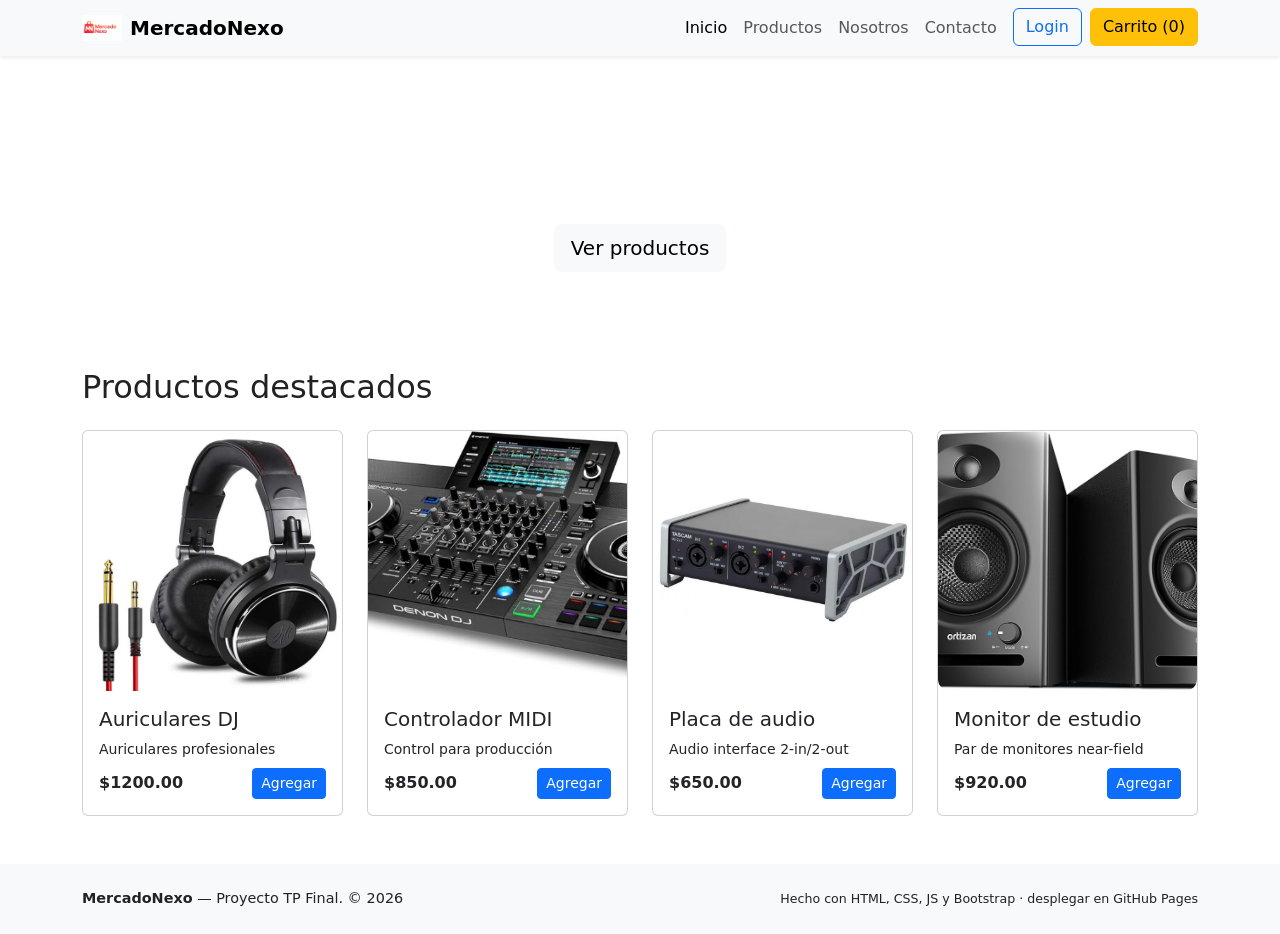
<file: index.html>
<!doctype html>
<html lang="es">
<head>
  <meta charset="utf-8" />
  <meta name="viewport" content="width=device-width, initial-scale=1" />
  <title>MercadoNexo — Inicio</title>

  <!-- Bootstrap 5 CDN -->
  <link href="https://cdn.jsdelivr.net/npm/bootstrap@5.3.2/dist/css/bootstrap.min.css" rel="stylesheet">

  <!-- Custom CSS -->
  <link rel="stylesheet" href="./Nexo.css/style.css">
</head>
<body>
  <!-- NAVBAR -->
  <nav class="navbar navbar-expand-lg navbar-light bg-light shadow-sm">
    <div class="container">
      <a class="navbar-brand d-flex align-items-center" href="./index.html">
        <img src="./Nexo.assets/Logo.png" alt="logo" width="40" class="me-2">
        <strong>MercadoNexo</strong>
      </a>
      <button class="navbar-toggler" type="button" data-bs-toggle="collapse"
              data-bs-target="#mainNav" aria-controls="mainNav" aria-expanded="false" aria-label="Toggle navigation">
        <span class="navbar-toggler-icon"></span>
      </button>

      <div class="collapse navbar-collapse" id="mainNav">
        <ul class="navbar-nav ms-auto mb-2 mb-lg-0">
          <li class="nav-item"><a class="nav-link active" href="./index.html">Inicio</a></li>
          <li class="nav-item"><a class="nav-link" href="./Nexo.pages/productos.html">Productos</a></li>
          <li class="nav-item"><a class="nav-link" href="./Nexo.pages/nosotros.html">Nosotros</a></li>
          <li class="nav-item"><a class="nav-link" href="./Nexo.pages/contacto.html">Contacto</a></li>
          <li class="nav-item">
            <button id="loginBtn" class="btn btn-outline-primary ms-2">Login</button>
          </li>
          <li class="nav-item">
            <button id="cartBtn" class="btn btn-warning ms-2">Carrito (<span id="cartCount">0</span>)</button>
          </li>
        </ul>
      </div>
    </div>
  </nav>

  <!-- HERO -->
  <header class="hero bg-gradient text-white py-5">
    <div class="container text-center">
      <h1 class="display-5">Bienvenido a <span class="fw-bold">MercadoNexo</span></h1>
      <p class="lead mb-4">Tu tienda online de ejemplo — responsive, con carrito y lógica en JavaScript.</p>
      <a href="./Nexo.pages/productos.html" class="btn btn-lg btn-light">Ver productos</a>
    </div>
  </header>

  <!-- PRODUCTOS DESTACADOS -->
  <section class="container my-5">
    <h2 class="mb-4">Productos destacados</h2>
    <div id="featuredProducts" class="row g-4">
      <!-- Las tarjetas se inyectan desde js (script.js) -->
    </div>
  </section>

  <!-- FOOTER -->
  <footer class="bg-light py-4 mt-5">
    <div class="container d-flex justify-content-between align-items-center">
      <div>
        <strong>MercadoNexo</strong> — Proyecto TP Final. © <span id="year"></span>
      </div>
      <div>
        <small>Hecho con HTML, CSS, JS y Bootstrap · desplegar en GitHub Pages</small>
      </div>
    </div>
  </footer>

  <!-- MODAL: CARRITO -->
  <div class="modal fade" id="cartModal" tabindex="-1" aria-hidden="true">
    <div class="modal-dialog modal-lg">
      <div class="modal-content">
        <div class="modal-header">
          <h5 class="modal-title">Tu carrito</h5>
          <button type="button" class="btn-close" data-bs-dismiss="modal" aria-label="Cerrar"></button>
        </div>
        <div class="modal-body">
          <div id="cartItems"></div>
          <div class="mt-3 text-end">
            <strong>Total: $<span id="cartTotal">0.00</span></strong>
          </div>
        </div>
        <div class="modal-footer">
          <button id="clearCartBtn" class="btn btn-danger">Vaciar carrito</button>
          <button id="checkoutBtn" class="btn btn-success">Pagar</button>
        </div>
      </div>
    </div>
  </div>

  <!-- SCRIPTS -->
  <script src="https://cdn.jsdelivr.net/npm/bootstrap@5.3.2/dist/js/bootstrap.bundle.min.js"></script>
  <script src="./Nexo.js/script.js"></script>
</body>
</html>
</file>
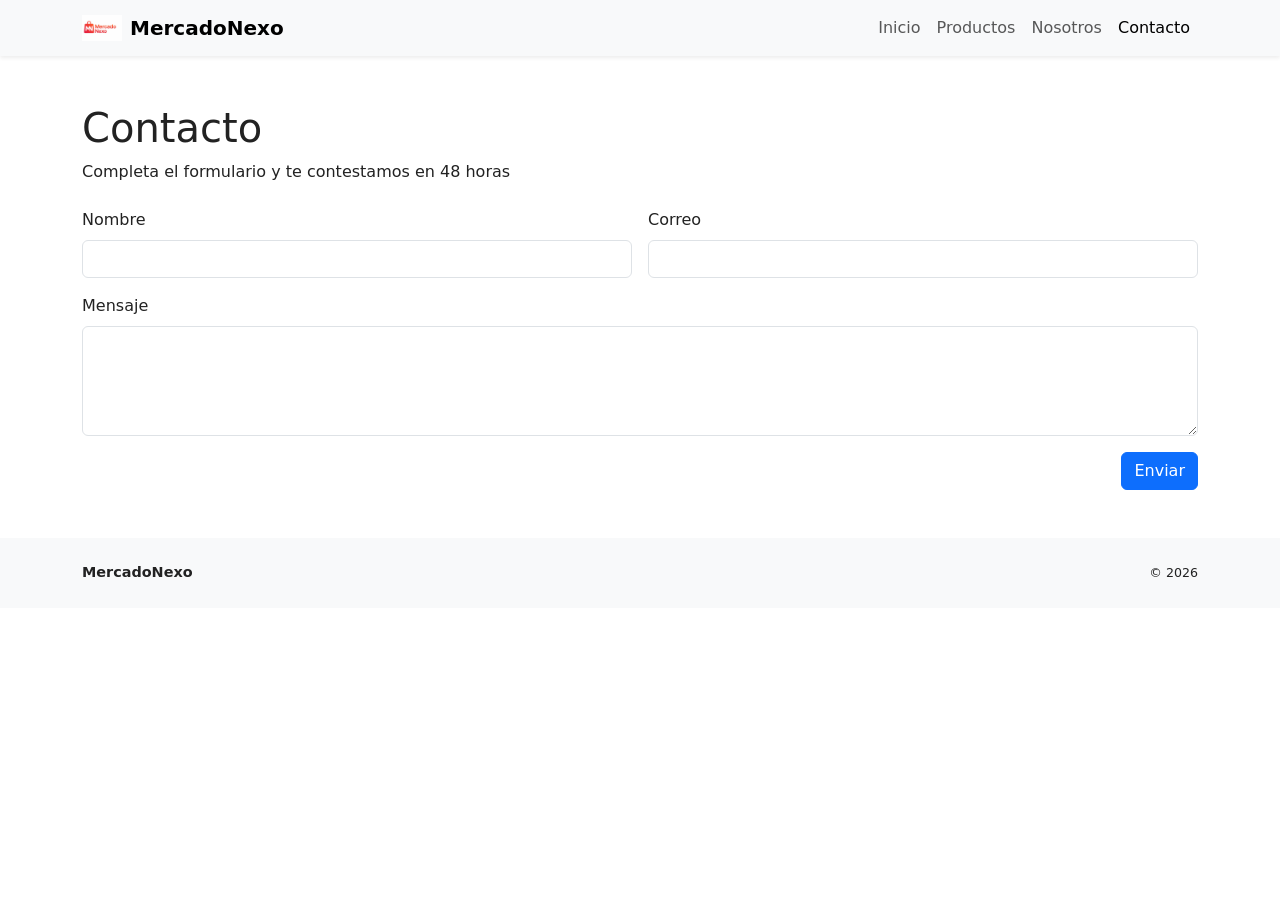
<file: Nexo.pages/contacto.html>
<!doctype html>
<html lang="es">
<head>
  <meta charset="utf-8" />
  <meta name="viewport" content="width=device-width, initial-scale=1" />
  <title>Contacto - MercadoNexo</title>
  <link href="https://cdn.jsdelivr.net/npm/bootstrap@5.3.2/dist/css/bootstrap.min.css" rel="stylesheet">
  <link rel="stylesheet" href="../Nexo.css/style.css">
</head>
<body>
  <nav class="navbar navbar-expand-lg navbar-light bg-light shadow-sm">
    <div class="container">
      <a class="navbar-brand d-flex align-items-center" href="../index.html">
        <img src="../Nexo.assets/Logo.png" alt="logo" width="40" class="me-2">
        <strong>MercadoNexo</strong>
      </a>
      <button class="navbar-toggler" data-bs-toggle="collapse" data-bs-target="#mainNav4">
        <span class="navbar-toggler-icon"></span>
      </button>
      <div class="collapse navbar-collapse" id="mainNav4">
        <ul class="navbar-nav ms-auto">
          <li class="nav-item"><a class="nav-link" href="../index.html">Inicio</a></li>
          <li class="nav-item"><a class="nav-link" href="../Nexo.pages/productos.html">Productos</a></li>
          <li class="nav-item"><a class="nav-link" href="../Nexo.pages/nosotros.html">Nosotros</a></li>
          <li class="nav-item"><a class="nav-link active" href="../Nexo.pages/contacto.html">Contacto</a></li>
        </ul>
      </div>
    </div>
  </nav>

  <main class="container my-5">
    <h1>Contacto</h1>
    <p class="mb-4"> Completa el formulario y te contestamos en 48 horas </p>

    <form id="contactForm" class="row g-3">
      <div class="col-md-6">
        <label for="name" class="form-label">Nombre</label>
        <input type="text" id="name" class="form-control" required>
      </div>
      <div class="col-md-6">
        <label for="email" class="form-label">Correo</label>
        <input type="email" id="email" class="form-control" required>
      </div>
      <div class="col-12">
        <label for="message" class="form-label">Mensaje</label>
        <textarea id="message" rows="4" class="form-control" required></textarea>
      </div>
      <div class="col-12 text-end">
        <button type="submit" class="btn btn-primary">Enviar</button>
      </div>
    </form>
  </main>

  <footer class="bg-light py-4 mt-5">
    <div class="container d-flex justify-content-between">
      <div><strong>MercadoNexo</strong></div>
      <div><small>© <span id="year4"></span></small></div>
    </div>
  </footer>

  <script src="https://cdn.jsdelivr.net/npm/bootstrap@5.3.2/dist/js/bootstrap.bundle.min.js"></script>
  <script src="../Nexo.js/script.js"></script>
</body>
</html>
</file>
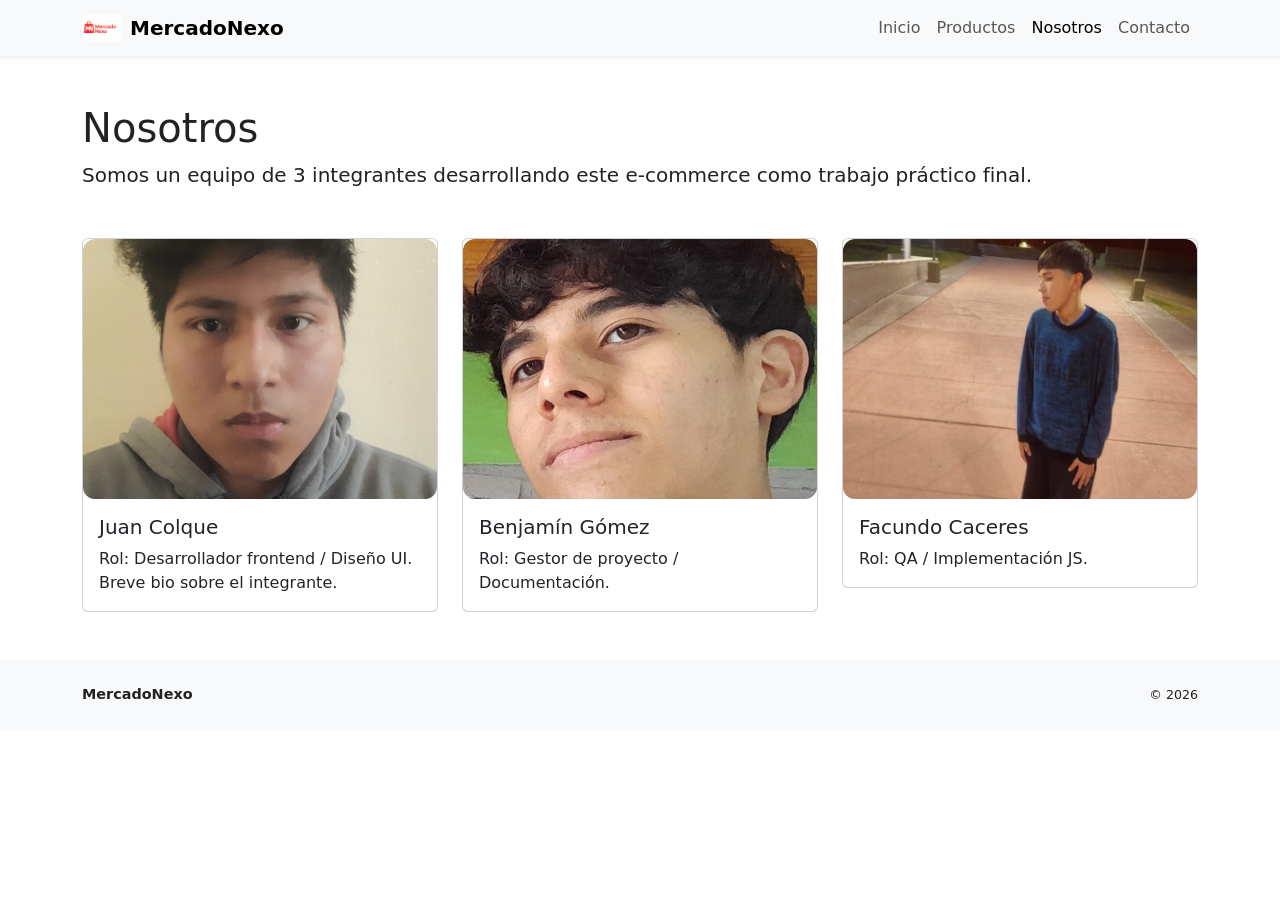
<file: Nexo.pages/nosotros.html>
<!doctype html>
<html lang="es">
<head>
  <meta charset="utf-8" />
  <meta name="viewport" content="width=device-width, initial-scale=1" />
  <title>Nosotros - MercadoNexo</title>
  <link href="https://cdn.jsdelivr.net/npm/bootstrap@5.3.2/dist/css/bootstrap.min.css" rel="stylesheet">
  <link rel="stylesheet" href="../Nexo.css/style.css">
</head>
<body>
  <nav class="navbar navbar-expand-lg navbar-light bg-light shadow-sm">
    <div class="container">
      <a class="navbar-brand d-flex align-items-center" href="../index.html">
        <img src="../Nexo.assets/Logo.png" alt="logo" width="40" class="me-2">
        <strong>MercadoNexo</strong>
      </a>
      <button class="navbar-toggler" data-bs-toggle="collapse" data-bs-target="#mainNav3">
        <span class="navbar-toggler-icon"></span>
      </button>
      <div class="collapse navbar-collapse" id="mainNav3">
        <ul class="navbar-nav ms-auto">
          <li class="nav-item"><a class="nav-link" href="../index.html">Inicio</a></li>
          <li class="nav-item"><a class="nav-link" href="../Nexo.pages/productos.html">Productos</a></li>
          <li class="nav-item"><a class="nav-link active" href="../Nexo.pages/nosotros.html">Nosotros</a></li>
          <li class="nav-item"><a class="nav-link" href="../Nexo.pages/contacto.html">Contacto</a></li>
        </ul>
      </div>
    </div>
  </nav>

  <main class="container my-5">
    <h1>Nosotros</h1>
    <p class="lead">Somos un equipo de 3 integrantes desarrollando este e-commerce como trabajo práctico final.</p>

    <div class="row g-4 mt-4">
      <!-- Integrante 1 -->
      <div class="col-md-4">
        <div class="card">
          <img src="../Nexo.assets/imagen 01.jpg" class="card-img-top" alt="Juan Colque">
          <div class="card-body">
            <h5 class="card-title">Juan Colque</h5>
            <p class="card-text">Rol: Desarrollador frontend / Diseño UI. Breve bio sobre el integrante.</p>
          </div>
        </div>
      </div>

      <!-- Benjamín Gómez -->
      <div class="col-md-4">
        <div class="card">
          <img src="../Nexo.assets/imagen 02.jpg" class="card-img-top" alt="Benjamín Gómez">
          <div class="card-body">
            <h5 class="card-title">Benjamín Gómez</h5>
            <p class="card-text">Rol: Gestor de proyecto / Documentación.</p>
          </div>
        </div>
      </div>

      <!-- Facundo Caceres -->
      <div class="col-md-4">
        <div class="card">
          <img src="../Nexo.assets/imagen 03.jpg" class="card-img-top" alt="Facundo Caceres">
          <div class="card-body">
            <h5 class="card-title">Facundo Caceres</h5>
            <p class="card-text">Rol: QA / Implementación JS.</p>
          </div>
        </div>
      </div>
    </div>
  </main>

  <footer class="bg-light py-4 mt-5">
    <div class="container d-flex justify-content-between">
      <div><strong>MercadoNexo</strong></div>
      <div><small>© <span id="year3"></span></small></div>
    </div>
  </footer>

  <script src="https://cdn.jsdelivr.net/npm/bootstrap@5.3.2/dist/js/bootstrap.bundle.min.js"></script>
  <script src="../Nexo.js/script.js"></script>
</body>
</html>
</file>
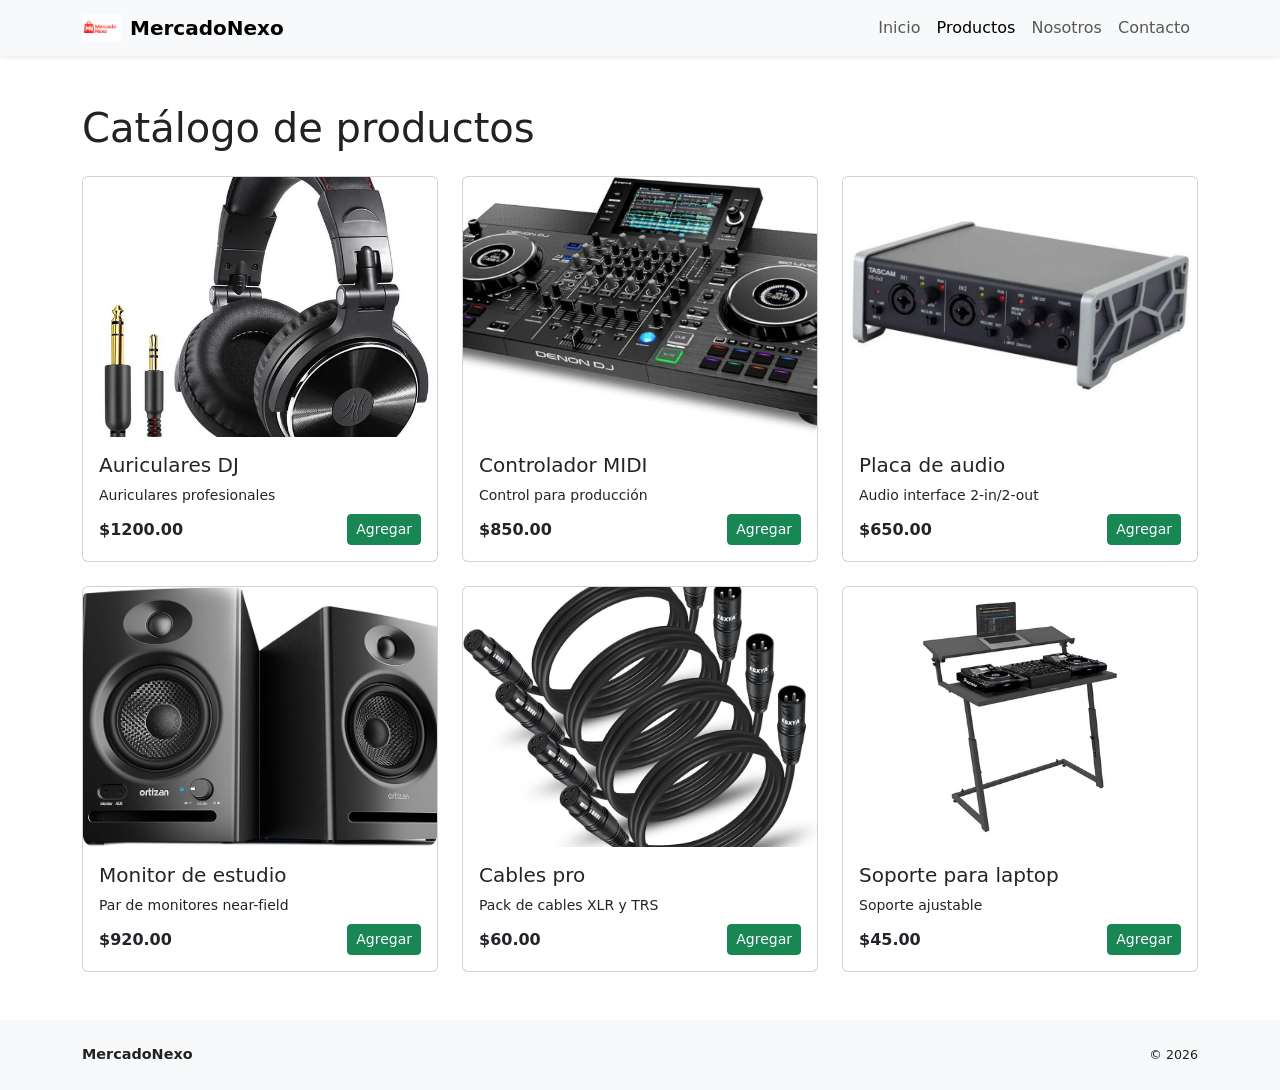
<file: Nexo.pages/productos.html>
<!doctype html>
<html lang="es">
<head>
  <meta charset="utf-8" />
  <meta name="viewport" content="width=device-width, initial-scale=1" />
  <title>Productos - MercadoNexo</title>
  <link href="https://cdn.jsdelivr.net/npm/bootstrap@5.3.2/dist/css/bootstrap.min.css" rel="stylesheet">
  <link rel="stylesheet" href="../Nexo.css/style.css">
</head>
<body>
  <!-- Reutilizamos la barra (pueden copiar la misma nav del index) -->
  <nav class="navbar navbar-expand-lg navbar-light bg-light shadow-sm">
    <div class="container">
      <a class="navbar-brand d-flex align-items-center" href="../index.html">
        <img src="../Nexo.assets/Logo.png" alt="logo" width="40" class="me-2">
        <strong>MercadoNexo</strong>
      </a>
      <button class="navbar-toggler" data-bs-toggle="collapse" data-bs-target="#mainNav2">
        <span class="navbar-toggler-icon"></span>
      </button>
      <div class="collapse navbar-collapse" id="mainNav2">
        <ul class="navbar-nav ms-auto">
          <li class="nav-item"><a class="nav-link" href="../index.html">Inicio</a></li>
          <li class="nav-item"><a class="nav-link active" href="../Nexo.pages/productos.html">Productos</a></li>
          <li class="nav-item"><a class="nav-link" href="../Nexo.pages/nosotros.html">Nosotros</a></li>
          <li class="nav-item"><a class="nav-link" href="../Nexo.pages/contacto.html">Contacto</a></li>
        </ul>
      </div>
    </div>
  </nav>

  <main class="container my-5">
    <h1 class="mb-4">Catálogo de productos</h1>
    <div id="productList" class="row g-4">
      <!-- JS inyectará las tarjetas de productos -->
    </div>
  </main>

  <footer class="bg-light py-4 mt-5">
    <div class="container d-flex justify-content-between">
      <div><strong>MercadoNexo</strong></div>
      <div><small>© <span id="year2"></span></small></div>
    </div>
  </footer>

  <script src="https://cdn.jsdelivr.net/npm/bootstrap@5.3.2/dist/js/bootstrap.bundle.min.js"></script>
  <script src="../Nexo.js/script.js"></script>
</body>
</html>
</file>
<file: Nexo.css/style.css>
/* style.css - estilos básicos y responsive personalizados */

/* Reset ligero */
* { box-sizing: border-box; }

body {
  font-family: "Inter", system-ui, -apple-system, "Segoe UI", Roboto, "Helvetica Neue", Arial;
  color: #222;
  background: #fff;
}

/* Hero con gradiente */
.hero {
  background: linear-gradient(120deg, #0d6efd 0%, #6f42c1 60%);
  color: #fff;
}

/* Tarjetas de producto */
.card-product {
  transition: transform .18s ease, box-shadow .18s ease;
}
.card-product:hover {
  transform: translateY(-6px);
  box-shadow: 0 10px 30px rgba(0,0,0,0.12);
}

/* Contenedor de productos */
.product-img {
  height: 220px;
  object-fit: cover;
}

/* Footer fix */
footer { font-size: .9rem; }

/* Responsive tweaks */
@media (max-width: 576px) {
  .product-img { height: 160px; }
}
.card img {
  width: 100%;
  height: 260px;        /* Ajusta la altura según te guste: 220px, 260px, etc. */
  object-fit: cover;    /* Recorta sin deformar */
  border-radius: 12px;  /* Bordes redondeados opcionales */
}
</file>
